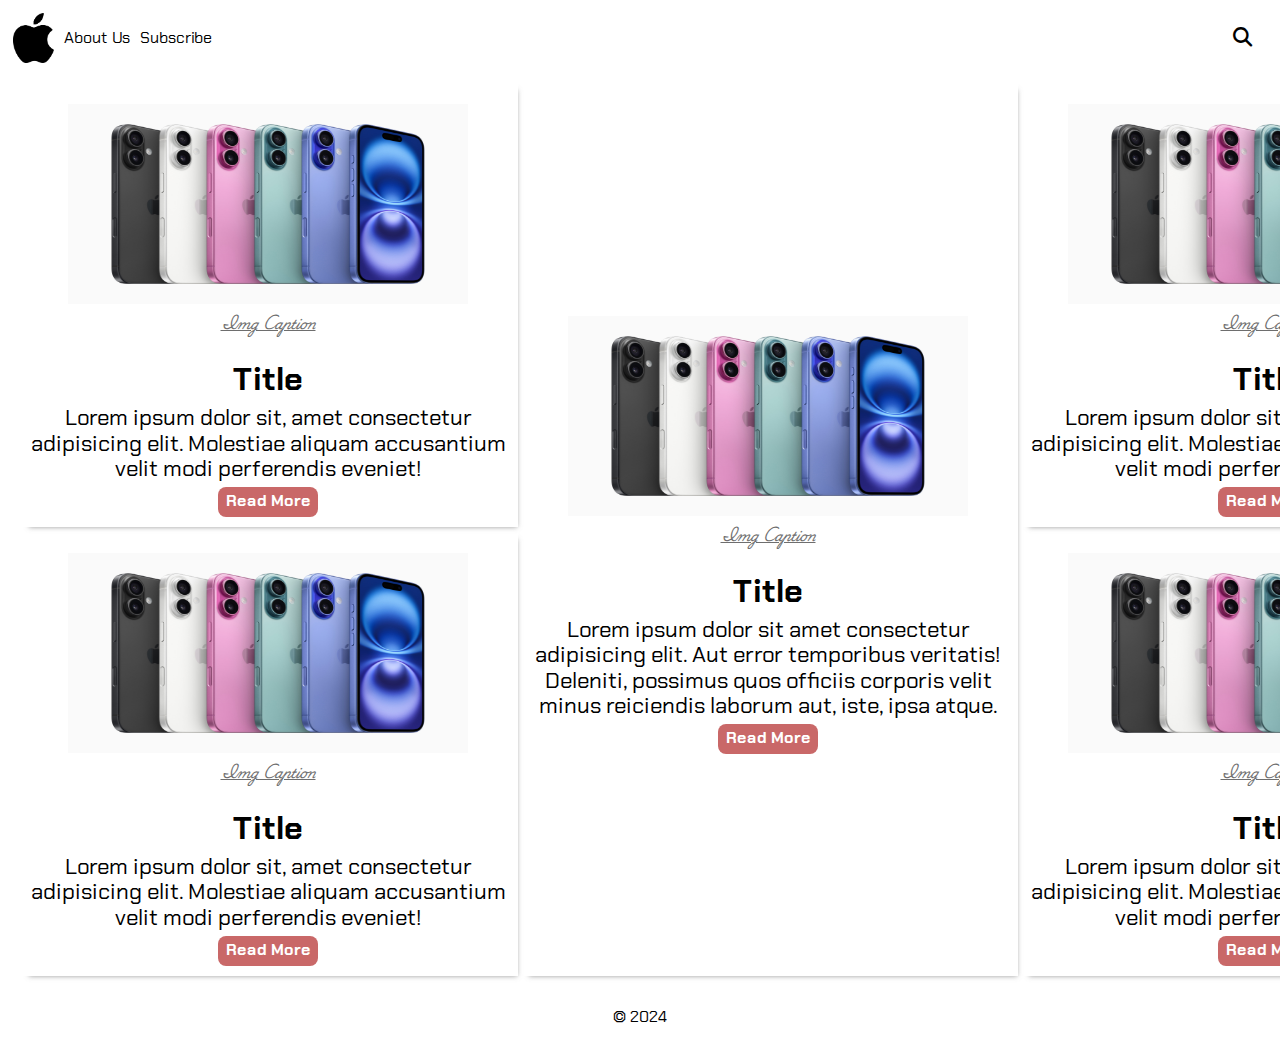
<file: index.html>
<!DOCTYPE html>
<html lang="en">
  <head>
    <meta charset="UTF-8" />
    <meta name="viewport" content="width=device-width, initial-scale=1.0" />
    <title>My Blog</title>

    <link rel="stylesheet" href="css/main-page-style.css" />
  </head>
  <body>
    <div class="container">
      <header>
        <nav>
          <img
            class="logo"
            src="assets/images/Apple_logo_PNG1.png"
            alt="logo"
          />
          <a class="nav-link" href="#">About Us</a>
          <a class="nav-link" href="#">Subscribe</a>
          <div class="search-icon fas fa-search"></div>
        </nav>
      </header>

      <section class="blogs-section">
        <div id="blog1" class="blog">
          <figure>
            <img src="assets/images/blog-post.jpg" alt="blog-img" />
            <figcaption>Img Caption</figcaption>
          </figure>
          <h3>Title</h3>
          <p>
            Lorem ipsum dolor sit, amet consectetur adipisicing elit. Molestiae
            aliquam accusantium velit modi perferendis eveniet!
          </p>
          <a href="blog-page.html">Read More</a>
        </div>
        <div id="blog2" class="blog">
          <figure>
            <img src="assets/images/blog-post.jpg" alt="blog-img" />
            <figcaption>Img Caption</figcaption>
          </figure>
          <h3>Title</h3>
          <p>
            Lorem ipsum dolor sit, amet consectetur adipisicing elit. Molestiae
            aliquam accusantium velit modi perferendis eveniet!
          </p>
          <a href="blog-page.html">Read More</a>
        </div>
        <div id="blog3" class="blog">
          <figure>
            <img src="assets/images/blog-post.jpg" alt="blog-img" />
            <figcaption>Img Caption</figcaption>
          </figure>
          <h3>Title</h3>
          <p>
            Lorem ipsum dolor sit amet consectetur adipisicing elit. Aut error
            temporibus veritatis! Deleniti, possimus quos officiis corporis
            velit minus reiciendis laborum aut, iste, ipsa atque.
          </p>
          <a href="blog-page.html">Read More</a>
        </div>
        <div id="blog4" class="blog">
          <figure>
            <img src="assets/images/blog-post.jpg" alt="blog-img" />
            <figcaption>Img Caption</figcaption>
          </figure>
          <h3>Title</h3>
          <p>
            Lorem ipsum dolor sit, amet consectetur adipisicing elit. Molestiae
            aliquam accusantium velit modi perferendis eveniet!
          </p>
          <a href="blog-page.html">Read More</a>
        </div>
        <div id="blog5" class="blog">
          <figure>
            <img src="assets/images/blog-post.jpg" alt="blog-img" />
            <figcaption>Img Caption</figcaption>
          </figure>
          <h3>Title</h3>
          <p>
            Lorem ipsum dolor sit, amet consectetur adipisicing elit. Molestiae
            aliquam accusantium velit modi perferendis eveniet!
          </p>
          <a href="blog-page.html">Read More</a>
        </div>
      </section>

      <footer>&copy; 2024</footer>
    </div>
  </body>
</html>
</file>
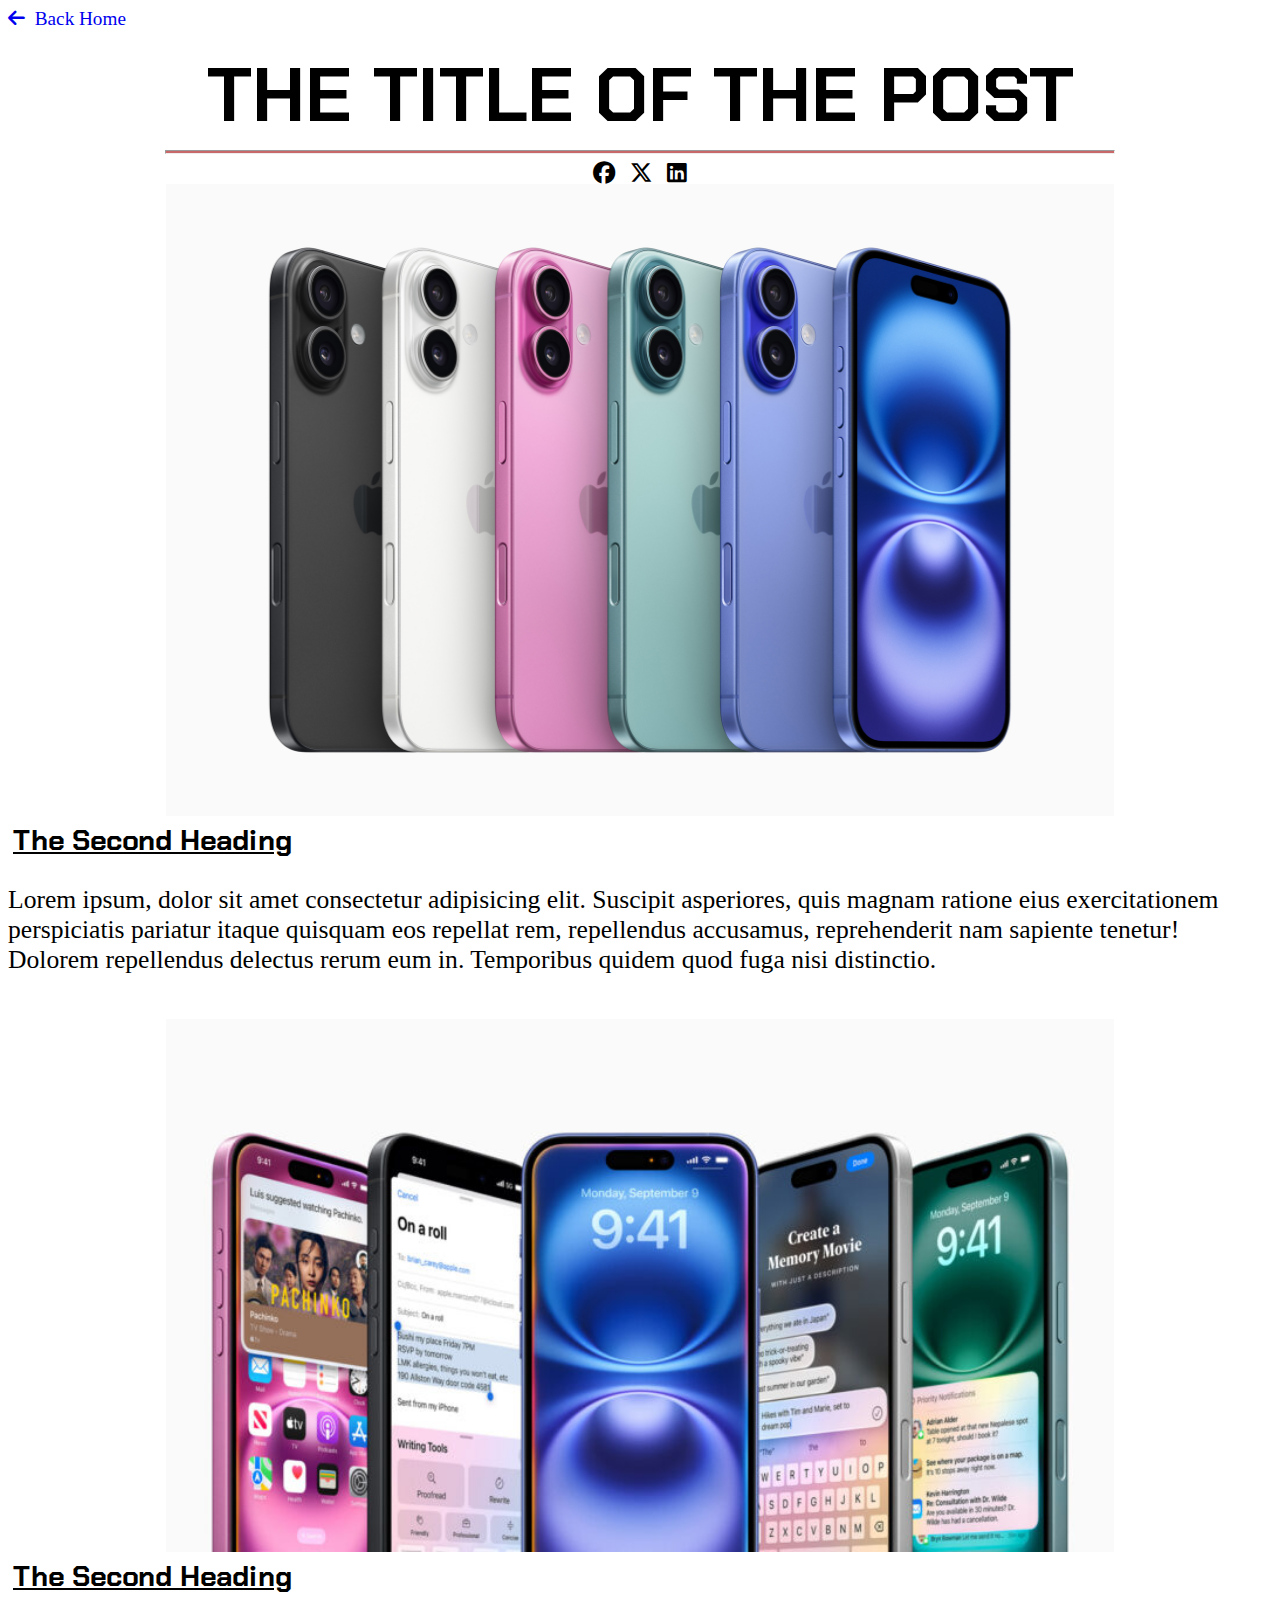
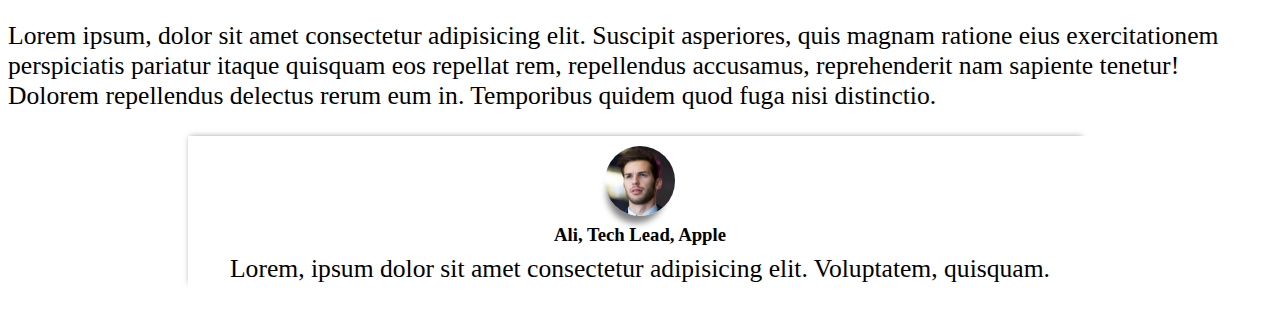
<file: blog-page.html>
<!DOCTYPE html>
<html lang="en">
  <head>
    <meta charset="UTF-8" />
    <meta name="viewport" content="width=device-width, initial-scale=1.0" />
    <title>Blog Post</title>
    <link rel="stylesheet" href="css/blog-page-style.css" />
  </head>
  <body>
    <a href="index.html">
      <i class="fa-solid fa-arrow-left"></i>
      Back Home
    </a>
    <h1>The title of the post</h1>
    <hr />
    <div class="sharing-icons">
      <i class="fa-brands fa-facebook"></i>
      <i class="fa-brands fa-x-twitter"></i>
      <i class="fa-brands fa-linkedin"></i>
    </div>
    <div class="blog-content">
      <img src="assets/images/blog-post.jpg" alt="blog-img" />
      <h2>The second heading</h2>
      <p>
        Lorem ipsum, dolor sit amet consectetur adipisicing elit. Suscipit
        asperiores, quis magnam ratione eius exercitationem perspiciatis
        pariatur itaque quisquam eos repellat rem, repellendus accusamus,
        reprehenderit nam sapiente tenetur! Dolorem repellendus delectus rerum
        eum in. Temporibus quidem quod fuga nisi distinctio.
      </p>
      <br />
      <img src="assets/images/blog-post2.jpg" alt="blog-img2" />
      <h2>The second heading</h2>
      <p>
        Lorem ipsum, dolor sit amet consectetur adipisicing elit. Suscipit
        asperiores, quis magnam ratione eius exercitationem perspiciatis
        pariatur itaque quisquam eos repellat rem, repellendus accusamus,
        reprehenderit nam sapiente tenetur! Dolorem repellendus delectus rerum
        eum in. Temporibus quidem quod fuga nisi distinctio.
      </p>
    </div>

    <div class="author-content">
      <img src="assets/images/author.png" alt="author-avatar" />
      <h3 class="author-info">Ali, Tech Lead, Apple</h3>
      <p class="author-bio">
        Lorem, ipsum dolor sit amet consectetur adipisicing elit. Voluptatem,
        quisquam.
      </p>
    </div>
  </body>
</html>
</file>
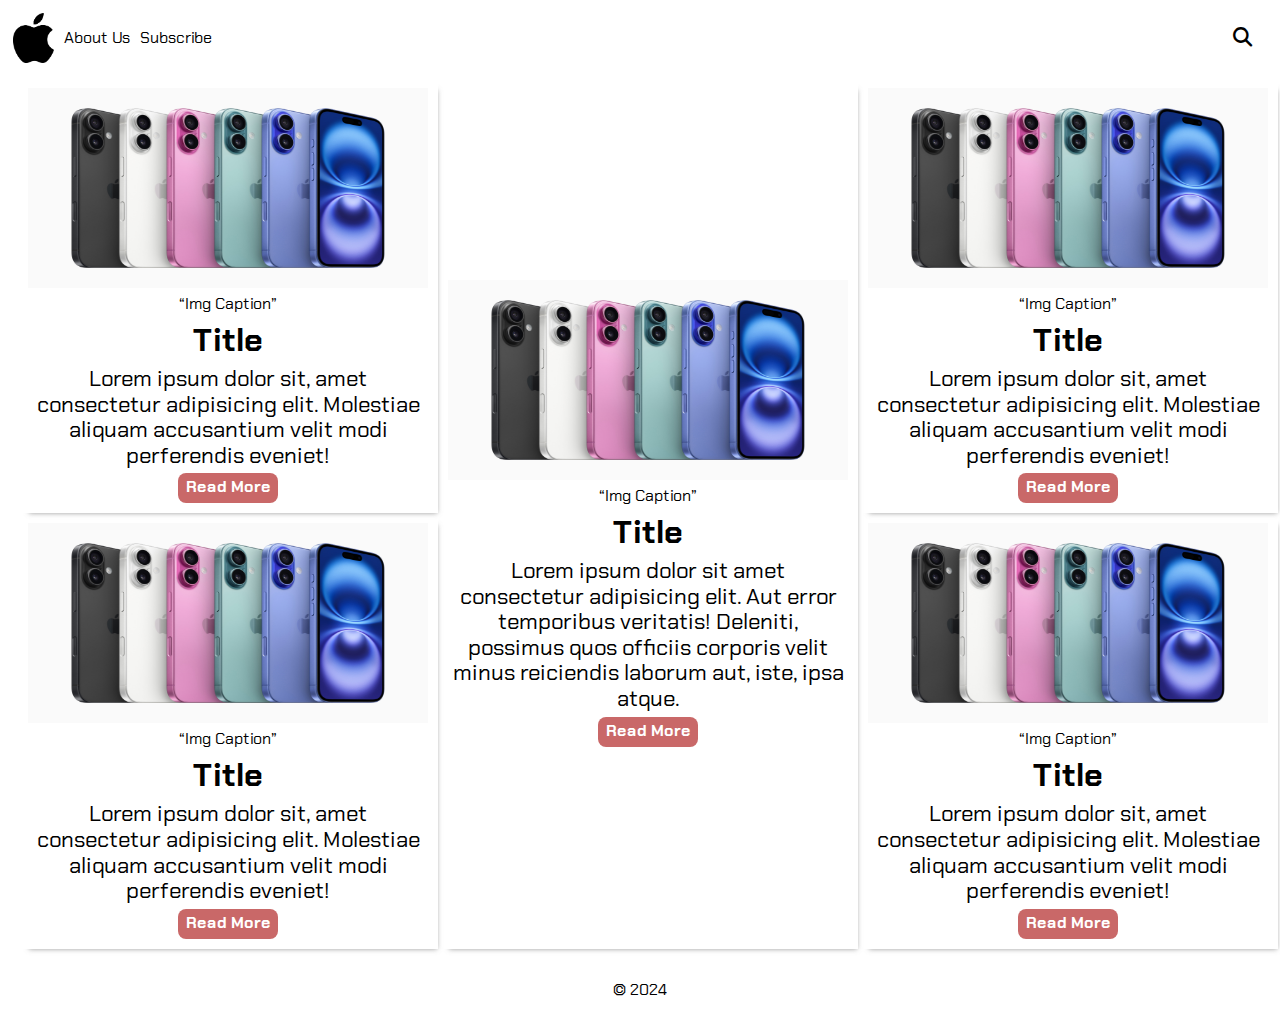
<file: main-page.html>
<!DOCTYPE html>
<html lang="en">
  <head>
    <meta charset="UTF-8" />
    <meta name="viewport" content="width=device-width, initial-scale=1.0" />
    <title>My Blog</title>

    <link rel="stylesheet" href="css/main-page-style.css" />
  </head>
  <body>
    <div class="container">
      <header>
        <nav>
          <img
            class="logo"
            src="assets/images/Apple_logo_PNG1.png"
            alt="logo"
          />
          <a class="nav-link" href="#">About Us</a>
          <a class="nav-link" href="#">Subscribe</a>
          <div class="search-icon fas fa-search"></div>
        </nav>
      </header>

      <section class="blogs-section">
        <div id="blog1" class="blog">
          <img src="assets/images/blog-post.jpg" alt="blog-img" />
          <q>Img Caption</q>
          <h3>Title</h3>
          <p>
            Lorem ipsum dolor sit, amet consectetur adipisicing elit. Molestiae
            aliquam accusantium velit modi perferendis eveniet!
          </p>
          <a href="blog-page.html">Read More</a>
        </div>
        <div id="blog2" class="blog">
          <img src="assets/images/blog-post.jpg" alt="blog-img" />
          <q>Img Caption</q>
          <h3>Title</h3>
          <p>
            Lorem ipsum dolor sit, amet consectetur adipisicing elit. Molestiae
            aliquam accusantium velit modi perferendis eveniet!
          </p>
          <a href="blog-page.html">Read More</a>
        </div>
        <div id="blog3" class="blog">
          <img src="assets/images/blog-post.jpg" alt="blog-img" />
          <q>Img Caption</q>
          <h3>Title</h3>
          <p>
            Lorem ipsum dolor sit amet consectetur adipisicing elit. Aut error
            temporibus veritatis! Deleniti, possimus quos officiis corporis
            velit minus reiciendis laborum aut, iste, ipsa atque.
          </p>
          <a href="blog-page.html">Read More</a>
        </div>
        <div id="blog4" class="blog">
          <img src="assets/images/blog-post.jpg" alt="blog-img" />
          <q>Img Caption</q>
          <h3>Title</h3>
          <p>
            Lorem ipsum dolor sit, amet consectetur adipisicing elit. Molestiae
            aliquam accusantium velit modi perferendis eveniet!
          </p>
          <a href="blog-page.html">Read More</a>
        </div>
        <div id="blog5" class="blog">
          <img src="assets/images/blog-post.jpg" alt="blog-img" />
          <q>Img Caption</q>
          <h3>Title</h3>
          <p>
            Lorem ipsum dolor sit, amet consectetur adipisicing elit. Molestiae
            aliquam accusantium velit modi perferendis eveniet!
          </p>
          <a href="blog-page.html">Read More</a>
        </div>
      </section>

      <footer>&copy; 2024</footer>
    </div>
  </body>
</html>
</file>
<file: css/main-page-style.css>
@import url("https://fonts.googleapis.com/css2?family=Chakra+Petch:ital,wght@0,300;0,400;0,500;0,600;0,700;1,300;1,400;1,500;1,600;1,700&display=swap");
@import url("https://cdnjs.cloudflare.com/ajax/libs/font-awesome/6.6.0/css/all.min.css");
@import url("https://fonts.googleapis.com/css2?family=Chakra+Petch:ital,wght@0,300;0,400;0,500;0,600;0,700;1,300;1,400;1,500;1,600;1,700&family=Playwrite+CU:wght@100..400&display=swap");

* {
  /* border: 1px solid red; */
  /* box-sizing: border-box; */
  /* margin: 0; */
  font-family: "Chakra Petch", system-ui;
}

.container {
  min-width: 100%;
  display: grid;
  grid-template-rows: auto, 1fr, auto;
  grid-template-columns: 100%;
  grid-template-areas:
    "hd"
    "main"
    "ft";
}

header {
  grid-area: hd;
}

.blogs-section {
  grid-area: main;
  padding: 10px;
  display: flex;
  flex-wrap: wrap;
}

footer {
  grid-area: ft;
  margin: 20px auto;
}

header nav {
  display: flex;
  justify-content: flex-start;
  align-items: center;
  gap: 10px;
  padding: 5px;
}
.logo {
  max-width: 50px;
  max-height: 50px;
}
.nav-link {
  text-decoration: none;
  color: #000;
}
.nav-link:hover {
  text-decoration: none;
  color: #6e6e6e;
}
.search-icon {
  margin-left: auto;
  font-size: 1.2rem;
  margin-right: 15px;
  cursor: pointer;
}
.blog {
  display: flex;
  flex-direction: column;
  align-items: center;
  gap: 5px;
  padding: 10px;
  flex: 1 400px;
  box-shadow: 5px 6px 5px -6px rgba(105, 105, 105, 0.68);
  margin: 0;
}

.blog img {
  height: 200px;
  width: 400px;
}
.blog figcaption {
  font-family: "Playwrite CU", cursive;
  font-style: italic;
  font-weight: light;
  font-size: 0.8rem;
  text-decoration: underline;
  color: #6e6e6e;
  text-align: center;
}
.blog h3 {
  font-size: 2rem;
  margin: 0;
}
.blog p {
  line-height: 1.6rem;
  font-size: 1.4rem;
  margin: 0;
  text-align: center;
}
.blog a {
  width: 100px;
  height: 30px;
  background-color: #c96868;
  color: #fff;
  font-weight: bold;
  border-radius: 8px;
  cursor: pointer;
  text-align: center;
  text-decoration: none;
  line-height: 28px;
}
.blog a:hover {
  background-color: #db4242;
}

@media (min-width: 1260px) {
  .blogs-section {
    display: grid;
    grid-template-rows: repeat(2, 1fr);
    grid-template-columns: repeat(3, 1fr);
    grid-template-areas:
      "tl" "center" "tr"
      "bl" "center" "br";
  }
  #blog1 {
    grid-row: 1;
    grid-column: 1;
  }
  #blog2 {
    grid-row: 2;
    grid-column: 1;
  }
  #blog3 {
    grid-area: 1/2/3/3;
    justify-content: center;
  }
  #blog4 {
    grid-row: 1;
    grid-column: 3;
  }
  #blog5 {
    grid-row: 2;
    grid-column: 3;
  }
}
</file>
<file: css/blog-page-style.css>
@import url("https://fonts.googleapis.com/css2?family=Chakra+Petch:ital,wght@0,300;0,400;0,500;0,600;0,700;1,300;1,400;1,500;1,600;1,700&display=swap");
@import url("https://cdnjs.cloudflare.com/ajax/libs/font-awesome/6.6.0/css/all.min.css");
@import url("https://fonts.googleapis.com/css2?family=Chakra+Petch:ital,wght@0,300;0,400;0,500;0,600;0,700;1,300;1,400;1,500;1,600;1,700&family=Playwrite+CU:wght@100..400&display=swap");

a {
  text-decoration: none;
  font-size: 1.2rem;
}
a:visited {
  text-decoration: none;
  color: black;
}
a i {
  margin-right: 5px;
}

h1 {
  text-transform: uppercase;
  font-family: "Chakra Petch", system-ui;
  width: fit-content;
  margin: 15px auto 5px auto;
  font-size: 6vw;
}
hr {
  width: 75%;
  margin-top: 0;
  background-color: #c96868;
  height: 2px;
}
.sharing-icons {
  font-size: 1.4rem;
  display: flex;
  justify-content: center;
  gap: 15px;
}
.sharing-icons i {
  cursor: pointer;
}

.blog-content img {
  width: 75%;
  display: block;
  margin: 0 auto;
}
.blog-content h2 {
  text-transform: capitalize;
  text-decoration: underline;
  font-family: "Chakra Petch", system-ui;
  margin: 5px;
  margin-bottom: 0;
}
.author-content {
  display: flex;
  flex-direction: column;
  align-items: center;
  box-shadow: -4px -5px 6px -6px rgba(77, 75, 77, 0.69);
  padding: 10px;
  width: 70%;
  margin: 25px auto;
}

.author-content img {
  width: 70px;
  height: 70px;
  border-radius: 50%;
  box-shadow: -4px 13px 6px -6px rgba(77, 75, 77, 0.69);
}
.author-content .author-info {
  margin: 8px;
}
.author-content .author-bio {
  margin: 0;
  text-align: center;
}

@media (min-width: 900px) {
  h2 {
    font-size: 1.8rem;
  }
  p {
    font-size: 1.6rem;
  }
}
</file>
